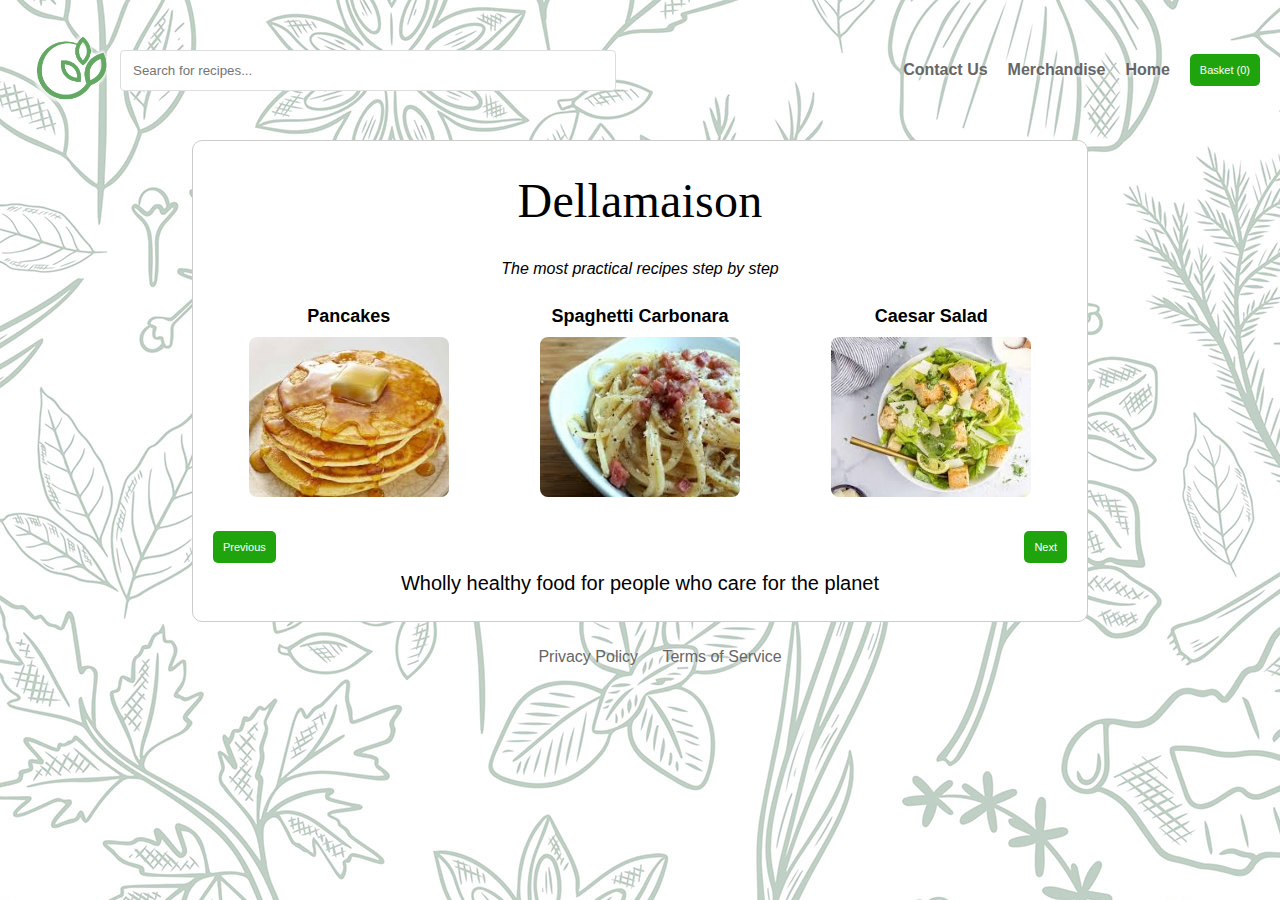
<file: index.html>
<!DOCTYPE html>
<html lang="en">
<head>
  <meta charset="UTF-8">
  <meta name="description" content="Search for recipes... The most practical recipes step by step">
  <meta name="author" content="Alan Maizon">
  <meta name="viewport" content="width=device-width, initial-scale=1.0">
  <link rel="icon" type="image/png" href="img/logo.png">
  <title>Dellamaison | Home</title>
  <link rel="stylesheet" href="css/style.css">
</head>
<body>
  <header>
    <img src="img/logo.png" alt="Logo" class="logo">
    <input type="text" id="searchBar" placeholder="Search for recipes..." oninput="filterRecipes()">
    <nav>
        <ul>
          <li><a href="contact.html">Contact Us</a></li>
          <li><a href="merch.html">Merchandise</a></li>
          <li><a href="index.html">Home</a></li>
        </ul>
        <button class="basket-button">Basket (0)</button>
      </nav>
  </header>
  <div id="app">
    <h1>Dellamaison</h1>
    <i>The most practical recipes step by step</i>
    <br><br>
    <div id="searchResultsMessage" style="display: none;">No recipes found. Please try a different search term.</div>
    <div id="recipeGallery">
      <div id="galleryItems" class="grid-container"></div>
      <div id="navigation">
        <button id="prevBtn" onclick="recipeManager.showPreviousPage()">Previous</button>
        <button id="nextBtn" onclick="recipeManager.showNextPage()">Next</button>
      </div>
    </div>
    <div id="header-top-show">
      <div class="slide-message active">Wholly healthy food for people who care for the planet</div>
      <div class="slide-message">Join the plant-based revolution</div>
      <div class="slide-message">Cook for yourself and share with your friends</div>
      <div class="slide-message">Eat well, live well</div>
    </div>
    <br>
  </div>
  <footer>
    <ul>
        <li><a href="#">Privacy Policy</a></li>
        <li><a href="#">Terms of Service</a></li>

    </ul>
  </footer>
  <form id="newsletter-form">
    <div id="newsletter-popup" class="popup">
      <div class="popup-content">
        <span class="close-btn" onclick="closePopup()">&times;</span>
        <h2>Join our mailing list!</h2>
        <p>For exclusive recipes, discounts, opportunities and new product<br>announcements - plus few surprises.</p>
        <img src="img/healthy.gif" alt="healthy_gif">
          <input type="email" id="email" name="email" placeholder="Enter your email address" required>
          <button type="submit">Submit</button>
      </div>
    </div>
  </form>
  <script src="js/script.js"></script>
</body>
</html>
</file>
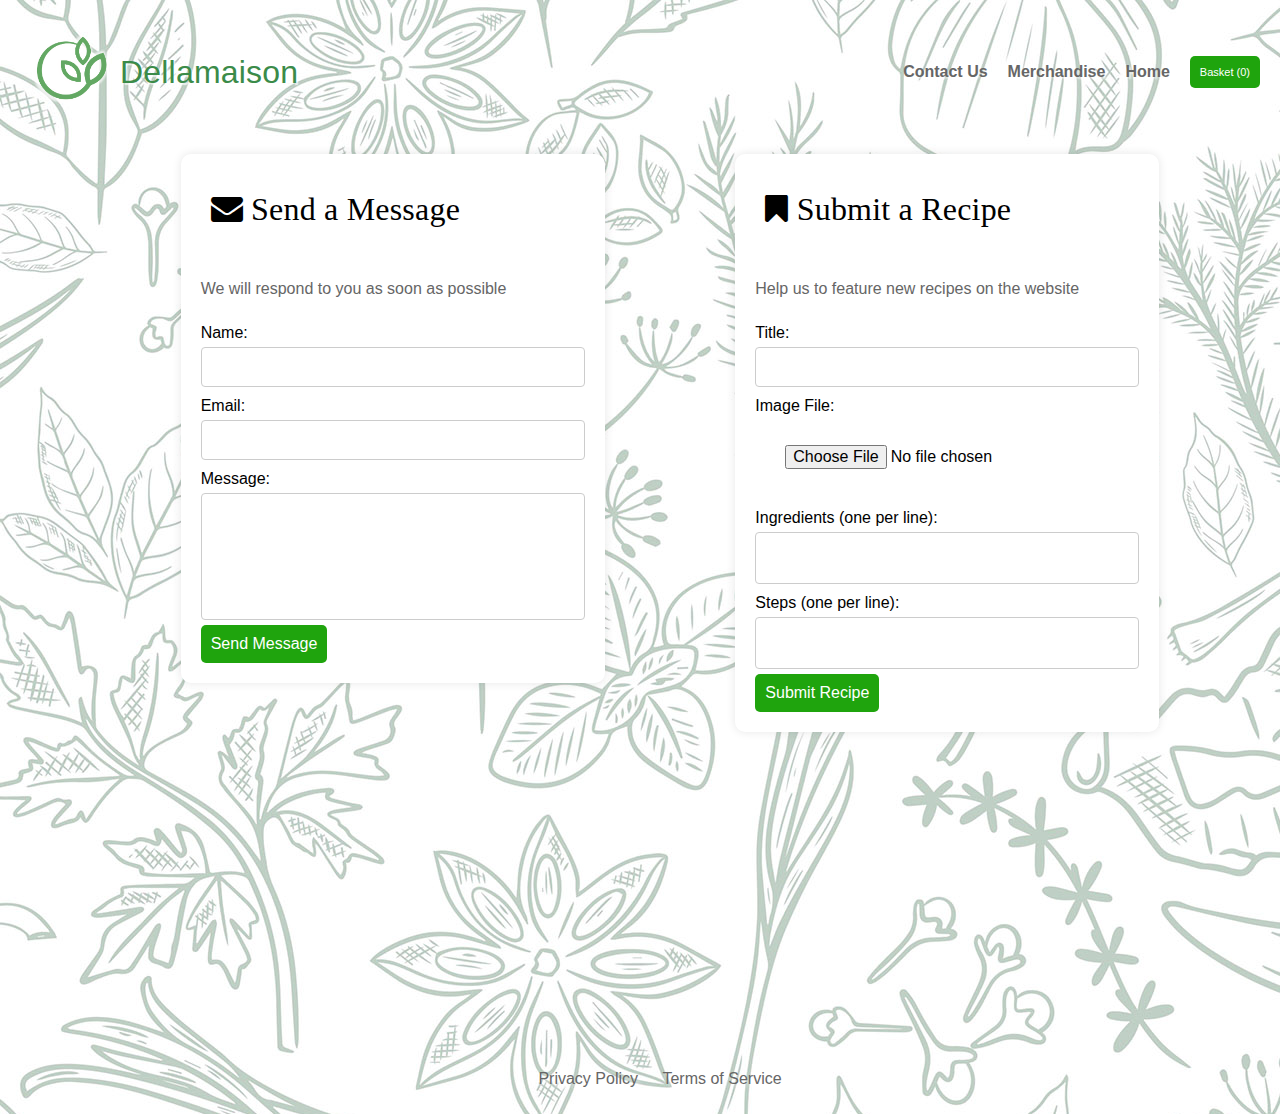
<file: contact.html>
<!DOCTYPE html>
<html lang="en">
<head>
  <meta charset="UTF-8">
  <meta name="viewport" content="width=device-width, initial-scale=1.0">
  <meta name="description" content="Search for recipes... The most practical recipes step by step">
  <meta name="author" content="Alan Maizon">
  <meta name="viewport" content="width=device-width, initial-scale=1.0">
  <link rel="icon" type="image/png" href="img/logo.png">
  <title>Dellamaison | Contact</title>
  <link rel="stylesheet" href="css/style.css">
  <link rel="stylesheet" href="https://cdnjs.cloudflare.com/ajax/libs/font-awesome/4.7.0/css/font-awesome.min.css">
</head>
<body>
  <header>
    <a href="index.html"><img src="img/logo.png" alt="Logo" class="logo"></a>
    <h3>Dellamaison</h3>
    <nav>
        <ul>
          <li><a href="contact.html">Contact Us</a></li>
          <li><a href="merch.html">Merchandise</a></li>
          <li><a href="index.html">Home</a></li>
        </ul>
        <button class="basket-button">Basket (0)</button>
      </nav>
  </header>
  <div class="container">
    <div class="form-column">
      <form id="contactForm" onsubmit="return validateContactForm()">
        <h2><i class="fa fa-envelope"></i> Send a Message</h2>
        <p>We will respond to you as soon as possible</p>
        <label for="name">Name:</label>
        <input type="text" id="name" name="name" required>

        <label for="email">Email:</label>
        <input type="email" id="email" name="email" required>
        <label for="message">Message:</label>
        <textarea id="message" name="message" rows="7" cols="50" maxlength="500" required></textarea>
        <button type="submit">Send Message</button>
      </form>
    </div>

    <div class="form-column">
      <form id="recipeForm" onsubmit="return validateRecipeForm()" enctype="multipart/form-data">
        <h2><i class="fa fa-bookmark"></i> Submit a Recipe</h2>
        <p>Help us to feature new recipes on the website</p>
        <label for="recipeTitle">Title:</label>
        <input type="text" id="recipeTitle" name="recipeTitle" required>
        <label for="recipeImage">Image File:</label>
        <input type="file" id="recipeImage" name="recipeImage" accept="image/*" required>
        <label for="recipeIngredients">Ingredients (one per line):</label>
        <textarea id="recipeIngredients" name="recipeIngredients" rows="2" cols="50" required></textarea>
        <label for="recipeSteps">Steps (one per line):</label>
        <textarea id="recipeSteps" name="recipeSteps" rows="2" cols="50" required></textarea>
        <button type="submit">Submit Recipe</button>
      </form>
    </div>
  </div>
  <footer>
    <ul>
        <li><a href="#">Privacy Policy</a></li>
        <li><a href="#">Terms of Service</a></li>
    </ul>
  </footer>
  <script src="js/script.js"></script>
</body>
</html>
</file>
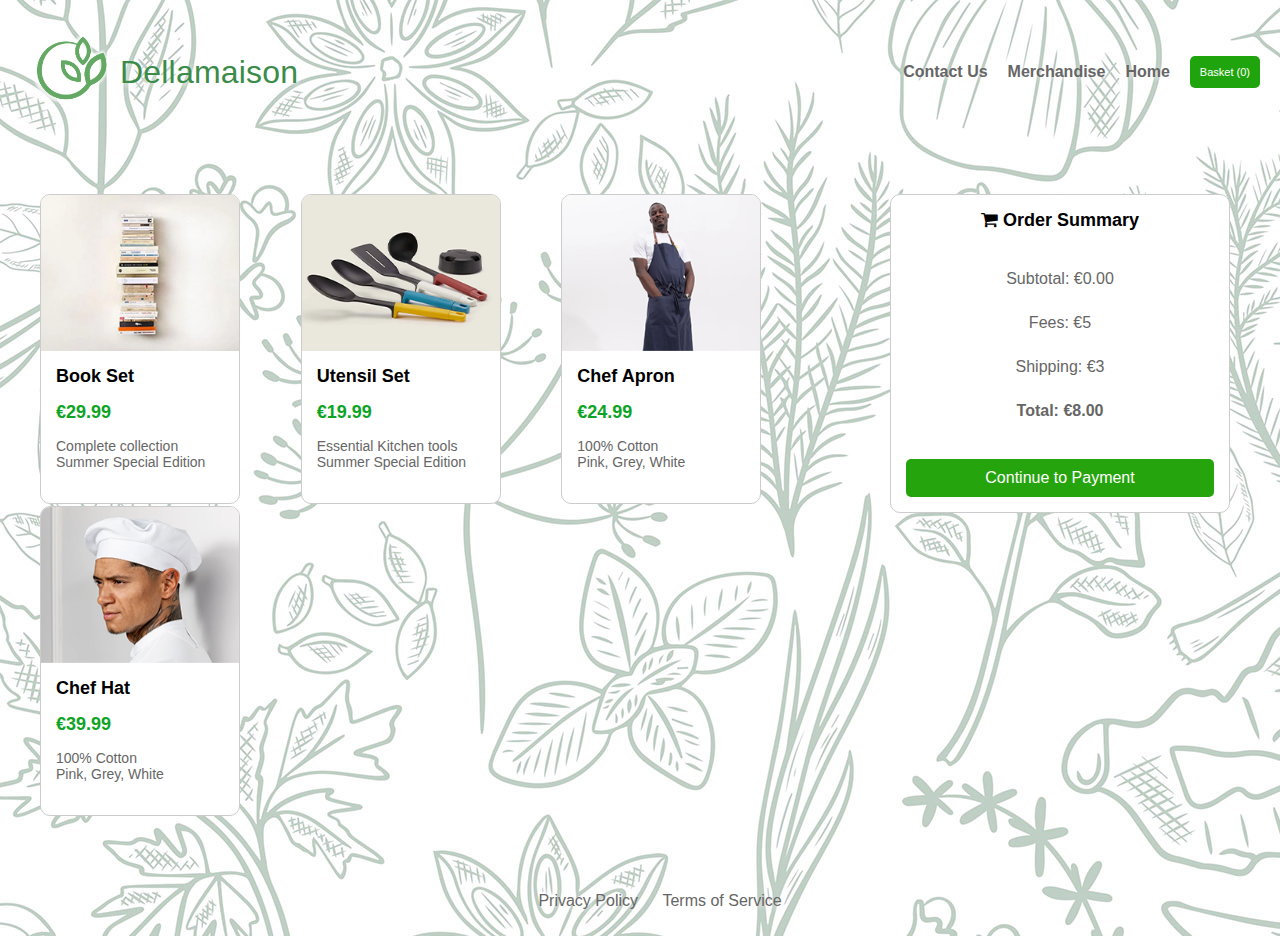
<file: merch.html>
<!DOCTYPE html>
<html lang="en">
<head>
  <meta charset="UTF-8">
  <meta name="description" content="Our merchandise. The most essential kitchen tools">
  <meta name="author" content="Alan Maizon">
  <meta name="viewport" content="width=device-width, initial-scale=1.0">
  <link rel="icon" type="image/png" href="img/logo.png">
  <title>Dellamaison | Shop</title>
  <link rel="stylesheet" href="css/basket.css">
  <link rel="stylesheet" href="https://cdnjs.cloudflare.com/ajax/libs/font-awesome/4.7.0/css/font-awesome.min.css">
</head>
<body>
  <header>
    <a href="index.html"><img src="img/logo.png" alt="Logo" class="logo"></a>
    <h3>Dellamaison</h3>
    <nav>
        <ul>
          <li><a href="contact.html">Contact Us</a></li>
          <li><a href="merch.html">Merchandise</a></li>
          <li><a href="index.html">Home</a></li>
        </ul>
        <button class="basket-button">Basket (0)</button>
      </nav>

  </header>
<div class="main-container">
<div class="merchandise-container">
  <div class="merchandise-item" data-price="29">
    <div class="grid-container2">
      <img src="img/books.jpg" alt="Book" class="image">
      <div class="middle">
        <div><button class="add-to-basket">Add to Basket</button></div></div>
      </div>
    <h2>Book Set</h2>
    <h4>€29.99</h4>
    <p>Complete collection<br>Summer Special Edition</p>
  </div>
  <div class="merchandise-item" data-price="19">
    <div class="grid-container2">
    <img src="img/kitchen.png" alt="Kitchen" class="image">
    <div class="middle">
      <div><button class="add-to-basket">Add to Basket</button></div></div>
      </div>
    <h2>Utensil Set</h2>
    <h4>€19.99</h4>
    <p>Essential Kitchen tools<br>Summer Special Edition</p>
  </div>
  <div class="merchandise-item" data-price="24">
    <div class="grid-container2">
    <img src="img/apron.png" alt="Apron" class="image">
    <div class="middle">
      <div><button class="add-to-basket">Add to Basket</button></div></div>
    </div>
    <h2>Chef Apron</h2>
    <h4>€24.99</h4>
    <p>100% Cotton<br>Pink, Grey, White</p>
  </div>
  <div class="merchandise-item" data-price="39">
    <div class="grid-container2">
    <img src="img/handler.png" alt="Handler" class="image">
    <div class="middle">
      <div><button class="add-to-basket">Add to Basket</button></div></div>
    </div>
    <h2>Chef Hat</h2>
    <h4>€39.99</h4>
    <p>100% Cotton<br>Pink, Grey, White</p>
  </div>
</div>
<div class="basket-container">
    <div class="basket-charges">
        <h2><i class="fa fa-shopping-cart"></i> Order Summary</h2>
        <br>
        <p>Subtotal: €<span id="item-total">0</span></p>
        <p>Fees: €5</p>
        <p>Shipping: €3</p>
        <p><strong>Total: €<span id="total-charges">8</span></strong></p><br>
  <div class="basket-items">
  </div>
  <button id="checkoutBtn" class="continue-to-payment">Continue to Payment</button>

  <div id="checkoutPopup" class="popup">
      <div class="popup-content">
          <span class="close">&times;</span>
          <h2>Checkout Purchase</h2><br>
          <img src="img/cart.gif" alt="cart_gif">
          <p>Your items have been added to the cart. Please proceed to payment.</p>
        </div>
  </div>

</div>
</div>
</div>
<footer>
    <ul>
        <li><a href="#">Privacy Policy</a></li>
        <li><a href="#">Terms of Service</a></li>
    </ul>
  </footer>
  <script src="js/merch.js"></script>
</body>
</html>
</file>
<file: css/style.css>
body {
  margin: 0;
  padding: 0;
  box-sizing: border-box;
  text-align: center;
  font-family: Helvetica;
  color: #000000;
  list-style-type: none;
  font-family: Arial, sans-serif;
  background-image: url(../img/spices.jpg);
}

/* Header styling */
header {
  top:0;
  display: flex;
  align-items: center;
  padding: 20px;
  color: #000;
  background-image: linear-gradient(rgba(255, 255, 255, 0.5)rgba(255, 255, 255, 0.5))
}

/* Logo styling */
.logo {
  width: 100px; /* Adjust size as needed */
}

/* Navigation bar styling */
nav {
  display: flex;
  align-items: center;
  gap: 20px;
  margin-left: auto;
  text-shadow: 2px 2px 2px rgba(255, 255, 255, 0.7); /* White shadow */
}

nav ul {
  list-style: none;
  display: flex;
  gap: 20px;
}

nav ul li a {
  text-decoration: none;
  color: white;
  font-weight: bold;
}

nav ul li a:hover {
  color: #ddd;
}

a {
  font-family: helvetica;
}

a:link {
  color: #666666;
}

a:visited {
  color: #666666;
}

a:hover {
  color: #000000;
}

a:active {
  color: #80f089;
}


h1 {
  padding: 0 40px;
  text-align: center;
  font: normal 3em 'New Times Roman', georgia;
  letter-spacing: 0.2px;
  font-weight: lighter;
  text-shadow: 2px 2px 2px rgba(255, 255, 255, 0.7); /* White shadow */
}

h2 {
  text-align: left;
  font-size: medium;
  font: normal 2em 'New Times Roman', georgia;
  letter-spacing: 0.2px;
  padding: 10px;
}

h3 {
  font: normal 2em georgia, sans-serif;
  font-weight: lighter;
  letter-spacing: 0.2px;
  color: #3b8b49;
  text-shadow: 2px 2px 1px rgba(255, 255, 255, 0.7); /* White shadow */
}

h4 {
  font-family: Helvetica;
  color: #000000;
  font-size: 15px;
  text-align: center;
  font-size: 18px;
  margin: 10px 0;
}

p {
  color: #666666;
  font-family: Helvetica;
  text-align: left;
}

.app {
  text-align: left;
  max-width: 70%;
  margin: 0 auto;
  background: white;
  padding: 20px;
  box-sizing: border-box;
  border: 1px solid #ccc;
  border-radius: 10px;
}

#app {
  height: auto;
  text-align: center;
  max-width: 70%;
  margin: 0 auto;
  background: white;
  padding: 0 20px;
  box-sizing: border-box;
  border: 1px solid #ccc;
  border-radius: 10px;
}

#searchBar {
  width: 40%;
  box-sizing: border-box;
  border: 1px solid #ddd;
  border-radius: 4px;
}

.container {
  display: flex;
  justify-content: space-evenly;
  margin: 0;
}
.form-column {
  width: 30vw;
  height: 100vh;
}

.form-column form {
  display: flex;
  flex-direction: column;
  padding: 0 20px 20px;
  box-shadow: 0 0 10px rgba(0, 0, 0, 0.1);
  text-align: left;
  background-color: #ffffff;
  border-radius: 10px;
}

.form-column form label {
  margin-top: 10px;
  text-align: left;
}
.form-column form input,
.form-column form textarea,
.form-column form button {
  margin-top: 5px;
  padding: 10px;
  font-size: 1em;
}

form {
    width: 100%;
    margin: 10px;
    text-align: left;
}

input[type=text], input[type=email], select{
  text-align: left;
  width: 100%;
  padding: 12px;
  border: 1px solid #ccc;
  border-radius: 4px;
  box-sizing: border-box;
}

textarea{
  text-align: left;
  width: 100%;
  padding: 12px;
  border: 1px solid #ccc;
  border-radius: 4px;
  box-sizing: border-box;
  resize: none;
}

#recipeTitle {
  text-align: left;
  padding: 10px;
}


.grid-container {
  display: grid;
  grid-template-columns: repeat(auto-fit, minmax(200px, 1fr));
  gap: 20px;
  text-align: center;
  align-items: center;
}

.grid-item {
  position: relative;
  width: 100%;
  margin: 0;
}

.image {
  opacity: 1;
  width: 100%;
  height: auto;
  transition: .5s ease;
  backface-visibility: hidden;
}

.middle {
  transition: .5s ease;
  opacity: 0;
  position: absolute;
  top: 57%;
  left: 50%;
  transform: translate(-50%, -50%);
  -ms-transform: translate(-50%, -50%);
  text-align: center;
}

.grid-item:hover .image {
  opacity: 0.6;
}

.grid-item:hover .middle {
  opacity: 1;
}

button {
  background-color: #1fa40d;
	color: white;
	font-size: 11px;
	padding: 10px;
	border-radius: 5px;
	border-style: none;
	text-decoration: none;
  width:max-content;
}


button:hover {
  background-color: #107210;
}

.grid-item img {
  width: 200px;
  height: 160px;
  border-radius: 8px;
  margin-bottom: 10px;
}

#recipe {
  text-align: left;
  margin: 20px;
  padding: 20px;
}
#recipeDetails li {
  text-align: left;
  margin-left: 30px;
}


#recipeDetails img {
  max-width: 200px;
  height: auto;
  margin-bottom: 20px;
}

#recipeDetails button {
  margin: 10px;
}

#recipeImage {
  width: fit-content;
  border-radius: 7px;
  margin: 20px;
}

#navigation {
  display: flex;
  justify-content: space-between;
  margin-top: 20px;
}


footer ul li a {
  text-decoration: none;
  padding: 10px;
}

footer ul li {
  display: inline-block;
  position: relative;
  margin: 10px auto;
  text-shadow: 2px 2px 5px rgba(255, 255, 255, 0.7); /* White shadow */
}

#header-top-show {
  font-size: 20px;
  overflow: hidden;
  height: 40px;
  position: relative;
  width: 100%;
  background-color: #ffffff;
}

.slide-message {
  position: absolute;
  width: 100%;
  height: 40px;
  line-height: 40px;
  text-align: center;
  white-space: nowrap;
  opacity: 0;
  transform: translateY(100%);
  transition: transform 1s, opacity 1s;
}

.slide-message.active {
  opacity: 1;
  transform: translateX(0);
}

.slide-message.out {
  opacity: 0;
  transform: translateY(100%);
}

.popup {
  display: none;
  position: fixed;
  top: 0;
  left: 0;
  width: 100%;
  height: 100%;
  background-color: rgba(0,0,0,0.5);
  justify-content: center;
  align-items: center;
  z-index: 1000;
}

.popup-content {
  background-color: white;
  padding: 20px;
  border-radius: 5px;
  text-align: center;
  position: relative;
  width: 50%;
  height: auto;
  align-items: center;
  justify-content: center;
  display: flex;
  flex-direction: column;
}

.popup-content img {
  width: 70%;
  border-radius: 5px;
    align-items: center;
  justify-content: center;
}
.popup-content h2 {
  margin-top: 0;
  text-align: center;
}
.popup-content p {
  margin: 10px;
  text-align: center;
}
.popup-content .close-btn {
  position: absolute;
  top: 10px;
  right: 10px;
  font-size: 20px;
  cursor: pointer;
}

.popup-content input {
  padding: 10px;
  margin: 10px 0;
  width: 70%;
  border: 1px solid #ccc;
  border-radius: 5px;
}

.popup-content form button {
  padding: 10px 20px;
  background-color: #1fa40d;
  color: white;
  border: none;
  border-radius: 5px;
  cursor: pointer;
}

.popup-content form button:hover {
  background-color: #107210;
}









/* Styles for tablets */
@media (max-width: 900px) {
  
  header, footer {
    display: flex;
    flex-direction: column;
    justify-content: space-between;
    align-items: center;
    padding: 10px;
    font-size: 1em;
  }
  
  header nav ul {
    display: flex;
    flex-direction: row;
    margin: 0;
    padding: 0;
  }

  header nav ul li {
    margin-top: 20%;
    padding: 0;
  }

      header nav ul li a {
      display: block;
      text-decoration: none;
      padding: 20px 10px;
    }

    .app, #app {
      max-width: 90%;
      }

      footer ul {
        display: flex;
        flex-direction: row;
        margin: 0;
        padding: 0;
      }
       
      footer ul li {
        margin: 0 5px;
      }

  #searchBar {
    width: 50%;
  }

  .container {
    flex-direction: column;
    margin-bottom: 0;
    padding: auto;
  }

  .form-column {
    width: 90%;
    height: min-content;
    margin-bottom: 20px;
  }

    .slide-message {
      scale: 60%;
  }

    .basket-button {
    display: none;
  }
}

/* Styles for smartphones */
@media (max-width: 480px) {
  * {
    text-align: left;
  }

  h1 {
    font-size:3em;
    padding: 0;
    }
    
  .grid-item, #app{
    text-align: center;
    scale:100%;
    margin-top: 50px;
  }

  #recipeDetails li {
    text-align: left;
    margin-left: 10px;
  }
  
  footer {
    display: flex;
    flex-direction: column;
    align-items: center;
    padding: 10px;
  }
  
  footer ul {
    display: block;
    text-decoration: none;
    padding: 20px 0;
  }

  header {
    display: flex;
    flex-direction: column;
    align-items: center;
    height: 33vh;
  }

  nav {
    margin:0;
    display: flex;
    flex-direction: column;
    align-items: center;
  }
  
  nav ul {
    margin: 0;
    list-style: none;
    display: flex;
  }

  header nav ul li a {
    display: block;
    text-decoration: none;
    font-size: 16px;
    padding: 0;
  }

  #searchBar {
    width: 65%;
  }

  .container {
    align-items: center;
    flex-direction: column;
    text-align: center;
    width: 85vw;
    margin-top: 50px;
  }

  .form-column {

    height: min-content;

    margin: 0;
  }

  .popup-content {
    scale:90%;
    width:90%;
  }

    .basket-button {
    display: none;
  }

  #header-top-show {
    display: none;
  }

}
</file>
<file: css/basket.css>
body {
  margin: 0;
  padding: 0;
  box-sizing: border-box;
  text-align: center;
  font-family: Helvetica;
  color: #000000;
  list-style-type: none;
  font-family: Arial, sans-serif;
  background-image: url(../img/spices.jpg);
}

/* Header styling */
header {
  display: flex;
  justify-content: space-between;
  align-items: center;
  padding: 20px;
  color: #000;
}

/* Logo styling */
.logo {
  width: 100px; /* Adjust size as needed */
}

/* Navigation bar styling */
nav {
  display: flex;
  align-items: center;
  gap: 20px;
  margin-left: auto;
  text-shadow: 2px 2px 5px rgba(255, 255, 255, 0.7); /* White shadow */
}

nav ul {
  list-style: none;
  display: flex;
  gap: 20px;
}

nav ul li a {
  text-decoration: none;
  color: white;
  font-weight: bold;
}

nav ul li a:hover {
  color: #ddd;
}

a {
  font-family: helvetica;
}

a:link {
  color: #666666;
}

a:visited {
  color: #666666;
}

a:hover {
  color: #000000;
}

a:active {
  color: #80f089;
}


h1 {
    padding: 0 40px;
    text-align: left;
    font: normal 3em 'New Times Roman', georgia;
    letter-spacing: 0.2px;
    font-weight: lighter;
    text-shadow: 2px 2px 5px rgba(255, 255, 255, 0.7); /* White shadow */
}

h3 {
    font: normal 2em georgia, sans-serif;
    font-weight: lighter;
    letter-spacing: 0.2px;
    color: #3b8b49;
    text-shadow: 2px 2px 5px rgba(255, 255, 255, 0.7); /* White shadow */
}

h4 {
    font-family: Helvetica;
    color: #0da426;
    font-size: 15px;
    text-align: left;
    font-size: 18px;
    margin: 0 15px;
}

p {
    color: #666666;
    font-family: Helvetica;
    text-align: center;
}

footer ul li a {
    text-decoration: none;
    padding: 10px;
}

footer ul li {
    display: inline-block;
    position: relative;
    margin: 10px auto;
    text-shadow: 2px 2px 5px rgba(255, 255, 255, 0.7); /* White shadow */
}

/* Merchandise Page Styles */
.merchandise-container {
    size-adjust: 80%;
    padding: 0;
    margin: 20px 10px;
    display: grid;
    grid-template-columns: repeat(auto-fit, minmax(200px, 1fr));
    gap: 2px;
    justify-content: center;
}

.merchandise-item {
    border: 1px solid #ccc;
    border-radius: 10px;
    overflow: hidden;
    width: 200px; 
    height: 310px; 
    box-sizing: border-box; 
    background-color: #ffffff;
}

.merchandise-item img {
    max-width: 100%;
    max-height: 100%;
    object-fit: cover; 
}

.merchandise-item h2 {
    font-family: Helvetica;
    text-align: left;
    font-size: 18px;
    margin: 15px;
}

.merchandise-item p {
    text-align: left;
    font-size: 14px;
    margin: 15px;
}

.grid-container2 {
    position: relative;
    width: 100%;
    margin: 0;
}

.image {
    opacity: 1;
    display: block;
    width: 100%;
    height: auto;
    transition: .5s ease;
    backface-visibility: hidden;
}

.middle {
    transition: .5s ease;
    opacity: 0;
    position: absolute;
    top: 50%;
    left: 50%;
    transform: translate(-50%, -50%);
    -ms-transform: translate(-50%, -50%);
    text-align: center;
}

.grid-container2:hover .image {
    opacity: 0.6;
}

.grid-container2:hover .middle {
    opacity: 1;
}

button.add-to-basket, button.continue-to-payment {
	background-color: #26a40d;
	color: white;
	font-size: 11px;
	padding: 10px;
	border-radius: 5px;
	border-style: none;
	text-decoration: none;
    width: 100%;
}

button.add-to-basket:hover, button.continue-to-payment:hover {
    background-color: #107210;
}

/*Checkout settings*/

#checkoutBtn {
    padding: 10px 20px;
    font-size: 16px;
    cursor: pointer;
}

.popup {
    display: none;
    position: fixed;
    z-index: 1;
    left: 0;
    top: 0;
    width: 100%;
    height: 100%;
    overflow: auto; 
    background-color: rgb(0,0,0);
    background-color: rgba(0,0,0,0.4);
    justify-content: center;
    align-items: center;
}

.popup-content {
    background-color: #fefefe;
    margin: 5% auto;
    padding: 20px;
    border: 1px solid #888;
    width: fit-content;
    border-radius: 5px;
    box-shadow: 0 5px 15px rgba(0,0,0,0.3);
    justify-content: center;
    align-items: center;
    flex-direction: column;
    text-align: center;
}

.popup-content img{
  width: 50%;
}

.popup-content h2 {
  margin-top: 0;
  text-align: center;
}
.popup-content p {
  margin: 10px;
  text-align: center;
}

.popup-content .close-btn {
  align-items: right;
  position: absolute;
  top: 10px;
  right: 10px;
  font-size: 20px;
  cursor: pointer;
}

.close {
    color: #aaa;
    float: right;
    font-size: 28px;
    font-weight: bold;
}

.close:hover,
.close:focus {
    color: black;
    text-decoration: none;
    cursor: pointer;
}

/* New styles for layout */

.main-container {
    display: grid;
    grid-template-columns: 2fr 1fr;
    gap: 0;
    padding: 10px;
  }
  
  .merchandise-container, .basket-container {
    box-sizing: border-box;
    padding: 20px;
    
  }

.basket-container {
    padding: 20px;
    margin: 20px;
}

.basket-container h2, .order-summary h2 {
    font-family: Helvetica;
    text-align: center;
    font-size: 18px;
    margin: 0;
}

.basket-charges, .order-summary {
    padding: 15px;
    border: 1px solid #ccc;
    border-radius: 10px;
}

.order-summary p {
    font-size: 16px;
}

.basket-item img {
display: none;
}

.basket-item  {
	display: inline;
  text-align: left;
  }

.basket-charges {
  background-color: #ffffff;
}

.basket-charges p {
  text-align: center;
  padding: 5px;
}

.basket-item button {
  background-color: #0da433;
  color: white;
  font-size: 11px;
  padding: 5px;
  border-radius: 5px;
  border-style: none;
  text-decoration: none;
}
.basket-item {
  padding: 5px;
}
button {
  background-color: #1fa40d;
  color: white;
  font-size: 11px;
  padding: 10px;
  border-radius: 5px;
  border-style: none;
  text-decoration: none;
  width:fit-content;
}


button:hover {
  background-color: #107210;
}


  /* Styles for tablets */
@media (max-width: 900px) {
    header, footer {
      display: flex;
      justify-content: space-between;
      align-items: center;
      padding: 10px;
      font-size: 1em;
    }
  
    header nav ul {
      align-items: center;
      display: flex;
      flex-direction: row;
      margin: 0;
      padding: 0;
    }
  
    header nav ul li {
      margin-top: 20%;
      padding: 0;
    }
  
        header nav ul li a {
        display: block;
        text-decoration: none;
        padding: 20px 10px;
      }
  
    footer ul {
      display: flex;
      flex-direction: row;
      margin: 0;
      padding: 0;
    }
     
    footer ul li {
      margin: 0 5px;
    }
  
    .container {
      flex-direction: column;
      margin: 10px;
    }
  
    .form-column {
      width: 100%;
      margin-bottom: 20px;
    }
  
    .main-container {
      display: flex;
      flex-direction: column;
    }
  
    .merchandise-container {
      display: flex;
      flex-direction: column;
      gap: 10px;

    }
  
    .merchandise-item {
      height: 100%;
      width: 100%;
      margin-bottom: 20px;
    }
  
    .basket-container {
      width: 100%;
      height: 100%;
      margin-top: 20px;
    }
  }
  
  /* Styles for smartphones */
  @media (max-width: 480px) {
    * {
      text-align: center;
    }

    h1 {
      padding-top: 50px;
      text-align: center;
      font-size: 40px;
    }

    footer {
      display: flex;
      flex-direction: column;
      align-items: center;
      padding: 10px;
    }

    footer ul {
      display: block;
      text-decoration: none;
      padding: 20px 0;
    }
  
    header {
      display: flex;
      flex-direction: column;
      align-items: center;
      height: 33vh;
    }
  
    nav {
      margin:0;
      display: flex;
      flex-direction: column;
      align-items: center;
    }
    
    nav ul {
      margin: 0;
      list-style: none;
      display: flex;
    }
    
    header nav ul li a {
      display: block;
      text-decoration: none;
      font-size: 16px;
      padding: 0;
    }

    .container {
      flex-direction: column;
      margin: 10px;
    }
  
    .form-column {
      width: 100%;
      margin-bottom: 20px;
    }
  
    .main-container {
      display: flex;
      flex-direction: column;
      margin: 10px;
    }
  
    .merchandise-container {
      display: flex;
      flex-direction: column;
      gap: 10px;
    }
  
    .merchandise-item {
      width: 100%;
      height: max;
      margin-bottom: 20px;
    }
  
    .basket-container {
      display: flex;
      flex-direction: column;
      width:90%;
      margin-bottom: 20px;
    }

    .basket-button {
      display: none;
    }

    .popup-content {
      margin: 50% auto; /* 50% from the top and centered */
    }

  }
</file>
